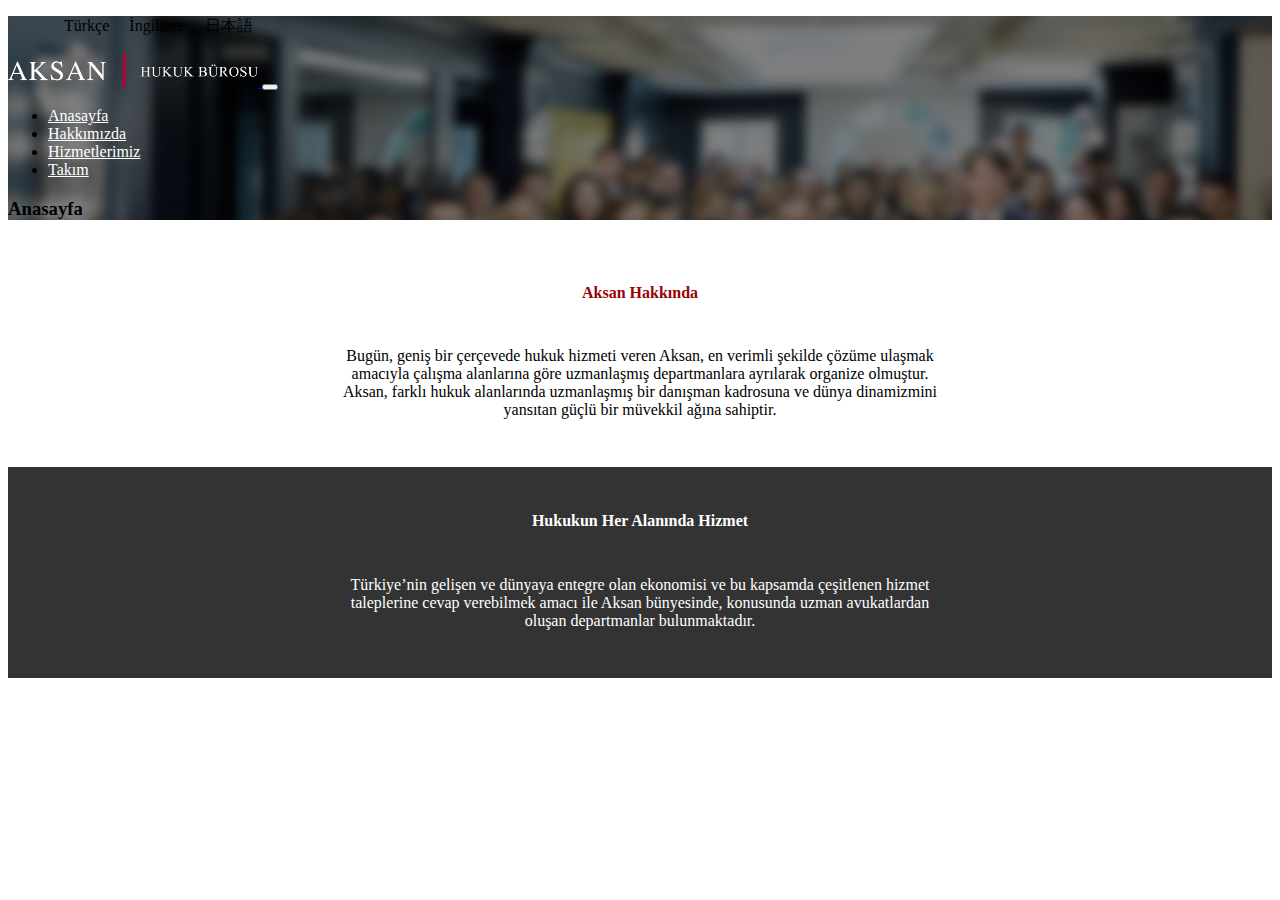
<file: index.html>
<!DOCTYPE html>
<html lang="en">
<head>
  <meta charset="UTF-8">
  <meta http-equiv="X-UA-Compatible" content="IE=edge">
  <meta name="viewport" content="width=device-width, initial-scale=1.0">
  <title>Aksan Clone</title>
  <link href="https://cdn.jsdelivr.net/npm/bootstrap@5.3.0-alpha1/dist/css/bootstrap.min.css" rel="stylesheet" integrity="sha384-GLhlTQ8iRABdZLl6O3oVMWSktQOp6b7In1Zl3/Jr59b6EGGoI1aFkw7cmDA6j6gD" crossorigin="anonymous">
  <link rel="stylesheet" href="./style.css">
</head>
<body>

  <div class="header">
    <div class="container">
      <div class="row text-white">
        <div class="dil d-flex justify-content-end mt-3">
          <ul>
            <li>Türkçe</li>
            <li>İngilizce</li>
            <li>日本語</li>
          </ul>
        </div>
      </div>
    </div>

    <nav class="navbar navbar-expand-lg">
      <div class="container">
        <a class="navbar-brand" href="#">
          <img src="img/logo.png" width="250" alt="">
        </a>
        <button class="navbar-toggler" type="button" data-bs-toggle="collapse" data-bs-target="#navbarSupportedContent" aria-controls="navbarSupportedContent" aria-expanded="false" aria-label="Toggle navigation">
          <span class="navbar-toggler-icon"></span>
        </button>
        <div class="collapse navbar-collapse" id="navbarSupportedContent">
          <ul class="navbar-nav ms-auto mb-2 mb-lg-0">
            <li class="nav-item">
              <a class="nav-link" aria-current="page" href="index.html">Anasayfa</a>
            </li>
            <li class="nav-item">
              <a class="nav-link" aria-current="page" href="about.html">Hakkımızda</a>
            </li>
            <li class="nav-item">
              <a class="nav-link" aria-current="page" href="services.html">Hizmetlerimiz</a>
            </li>
            <li class="nav-item">
              <a class="nav-link" aria-current="page" href="team.html">Takım</a>
            </li>
          </ul>   
        </div>
      </div>
    </nav>
    <div class="container">
      <div class="row">
        <h3 class="headerTitle text-center text-white my-5">Anasayfa</h3>
      </div>
    </div>
  </div>

  <section id="about">
    <h4>Aksan Hakkında</h4>
    <p>Bugün, geniş bir çerçevede hukuk hizmeti veren  Aksan, en verimli şekilde çözüme ulaşmak amacıyla çalışma alanlarına göre uzmanlaşmış  departmanlara ayrılarak organize olmuştur. Aksan, farklı hukuk alanlarında uzmanlaşmış bir danışman kadrosuna  ve dünya dinamizmini yansıtan güçlü bir müvekkil ağına sahiptir.</p>
  </section>
  
  <section id="service">
    <h4>Hukukun Her Alanında Hizmet</h4>
    <p>Türkiye’nin gelişen ve dünyaya entegre olan ekonomisi ve bu kapsamda çeşitlenen hizmet taleplerine cevap verebilmek amacı ile Aksan bünyesinde, konusunda uzman avukatlardan oluşan departmanlar bulunmaktadır. </p>
  </section>

  <style>
    #about>h4{
    color:rgb(153,2,2);
}

section{
    display:flex;
    flex-direction: column;
    justify-content: center;
    align-items: center;
    padding: 24px;
}
section>p{
    width: 50%;
    text-align: center;
    margin: 24px;
}
#service{
    background: rgb(51,51,51);
    color:white;
}
  </style>


  <script src="https://cdn.jsdelivr.net/npm/bootstrap@5.3.0-alpha1/dist/js/bootstrap.bundle.min.js" integrity="sha384-w76AqPfDkMBDXo30jS1Sgez6pr3x5MlQ1ZAGC+nuZB+EYdgRZgiwxhTBTkF7CXvN" crossorigin="anonymous"></script>
</body>
</html>
</file>
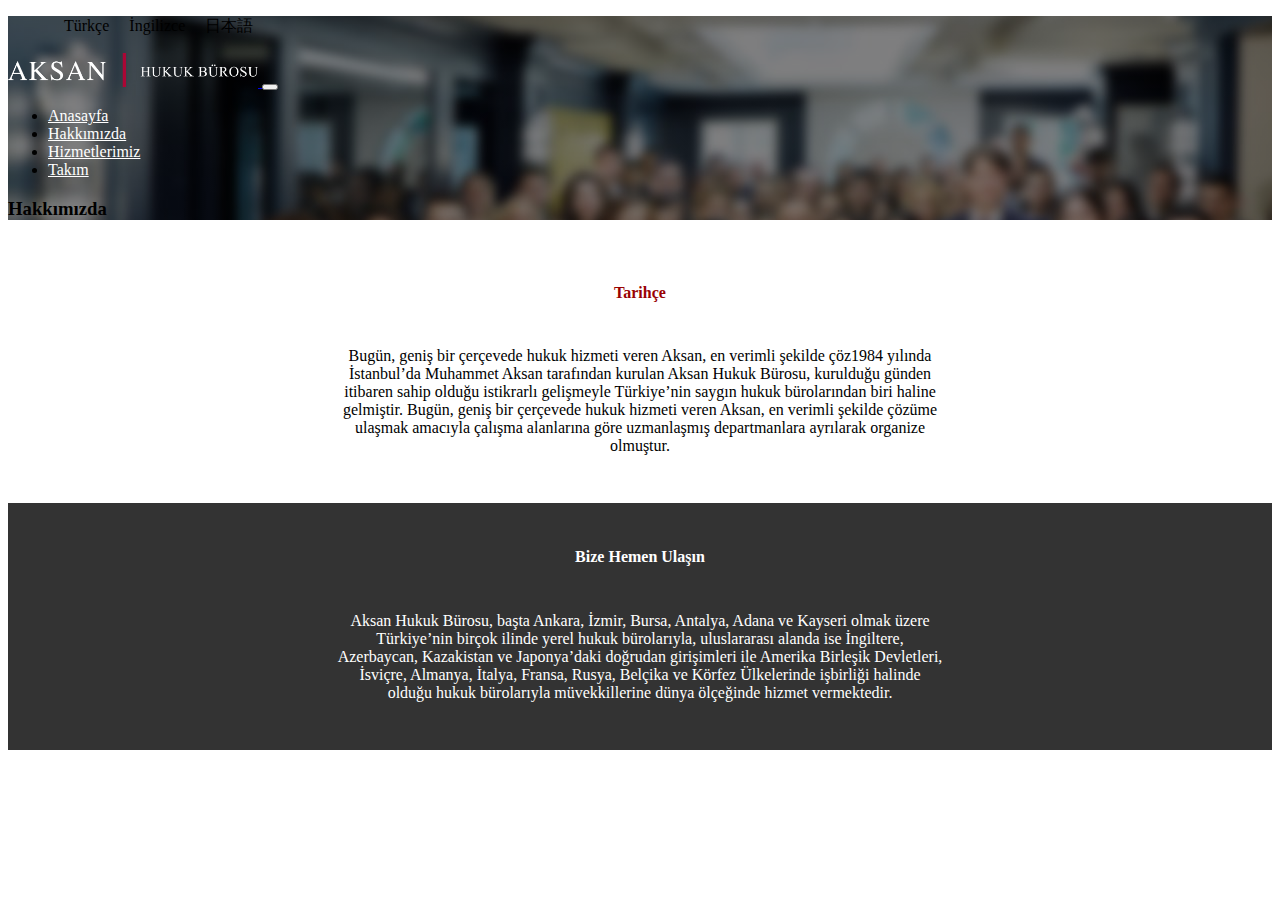
<file: about.html>
<!DOCTYPE html>
<html lang="en">
<head>
  <meta charset="UTF-8">
  <meta http-equiv="X-UA-Compatible" content="IE=edge">
  <meta name="viewport" content="width=device-width, initial-scale=1.0">
  <title>Document</title>
  <link href="https://cdn.jsdelivr.net/npm/bootstrap@5.3.0-alpha1/dist/css/bootstrap.min.css" rel="stylesheet" integrity="sha384-GLhlTQ8iRABdZLl6O3oVMWSktQOp6b7In1Zl3/Jr59b6EGGoI1aFkw7cmDA6j6gD" crossorigin="anonymous">
  <link rel="stylesheet" href="./style.css">
</head>
<body>

  <div class="header">
    <div class="container">
      <div class="row text-white">
        <div class="dil d-flex justify-content-end mt-3">
          <ul>
            <li>Türkçe</li>
            <li>İngilizce</li>
            <li>日本語</li>
          </ul>
        </div>
      </div>
    </div>

    <nav class="navbar navbar-expand-lg">
      <div class="container">
        <a class="navbar-brand" href="#">
          <img src="img/logo.png" width="250" alt="">
        </a>
        <button class="navbar-toggler" type="button" data-bs-toggle="collapse" data-bs-target="#navbarSupportedContent" aria-controls="navbarSupportedContent" aria-expanded="false" aria-label="Toggle navigation">
          <span class="navbar-toggler-icon"></span>
        </button>
        <div class="collapse navbar-collapse" id="navbarSupportedContent">
          <ul class="navbar-nav ms-auto mb-2 mb-lg-0">
            <li class="nav-item">
              <a class="nav-link" aria-current="page" href="index.html">Anasayfa</a>
            </li>
            <li class="nav-item">
              <a class="nav-link" aria-current="page" href="about.html">Hakkımızda</a>
            </li>
            <li class="nav-item">
              <a class="nav-link" aria-current="page" href="services.html">Hizmetlerimiz</a>
            </li>
            <li class="nav-item">
              <a class="nav-link" aria-current="page" href="team.html">Takım</a>
            </li>
          </ul>   
        </div>
      </div>
    </nav>
    <div class="container">
      <div class="row">
        <h3 class="headerTitle text-center text-white my-5">Hakkımızda</h3>
      </div>
    </div>
  </div>

  <section id="about">
    <h4>Tarihçe</h4>
    <p>Bugün, geniş bir çerçevede hukuk hizmeti veren  Aksan, en verimli şekilde çöz1984 yılında İstanbul’da Muhammet Aksan tarafından kurulan Aksan Hukuk Bürosu, kurulduğu günden itibaren sahip olduğu istikrarlı gelişmeyle Türkiye’nin saygın hukuk bürolarından biri haline gelmiştir.
Bugün, geniş bir çerçevede hukuk hizmeti veren  Aksan, en verimli şekilde çözüme ulaşmak amacıyla çalışma alanlarına göre uzmanlaşmış  departmanlara ayrılarak organize olmuştur.</p>
  </section>
  
  <section id="service">
    <h4>Bize Hemen Ulaşın</h4>
    <p>Aksan Hukuk Bürosu, başta Ankara, İzmir, Bursa, Antalya, Adana ve Kayseri olmak üzere Türkiye’nin birçok ilinde yerel hukuk bürolarıyla, uluslararası alanda ise İngiltere, Azerbaycan, Kazakistan ve Japonya’daki doğrudan girişimleri ile Amerika Birleşik Devletleri, İsviçre, Almanya, İtalya, Fransa, Rusya, Belçika ve Körfez Ülkelerinde işbirliği halinde olduğu hukuk bürolarıyla müvekkillerine dünya ölçeğinde hizmet vermektedir.</p>
  </section>

  <style>
    #about>h4{
    color:rgb(153,2,2);
}

section{
    display:flex;
    flex-direction: column;
    justify-content: center;
    align-items: center;
    padding: 24px;
}
section>p{
    width: 50%;
    text-align: center;
    margin: 24px;
}
#service{
    background: rgb(51,51,51);
    color:white;
}
  </style>


  <script src="https://cdn.jsdelivr.net/npm/bootstrap@5.3.0-alpha1/dist/js/bootstrap.bundle.min.js" integrity="sha384-w76AqPfDkMBDXo30jS1Sgez6pr3x5MlQ1ZAGC+nuZB+EYdgRZgiwxhTBTkF7CXvN" crossorigin="anonymous"></script>
</body>
</html>
</file>
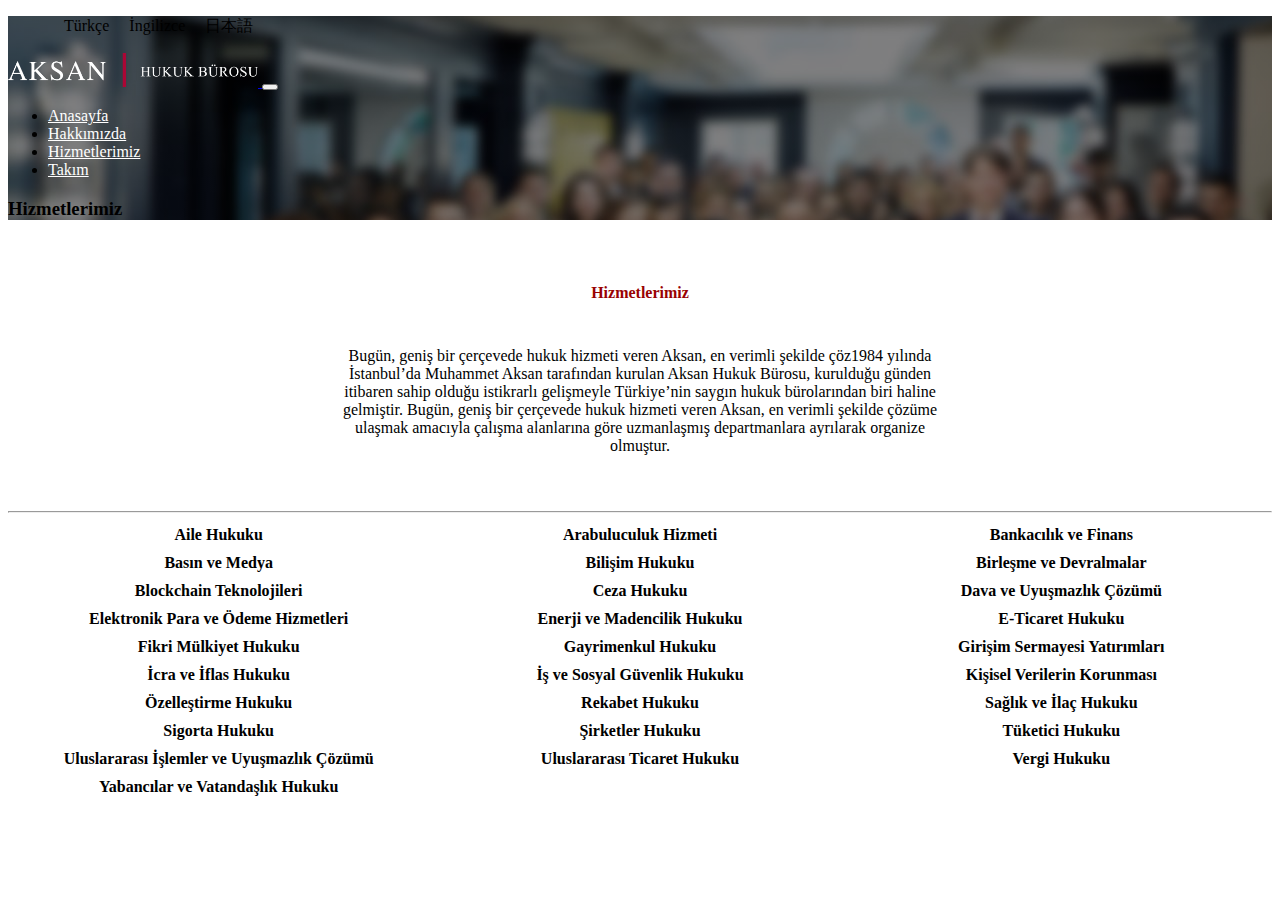
<file: services.html>
<!DOCTYPE html>
<html lang="en">
<head>
  <meta charset="UTF-8">
  <meta http-equiv="X-UA-Compatible" content="IE=edge">
  <meta name="viewport" content="width=device-width, initial-scale=1.0">
  <title>Document</title>
  <link href="https://cdn.jsdelivr.net/npm/bootstrap@5.3.0-alpha1/dist/css/bootstrap.min.css" rel="stylesheet" integrity="sha384-GLhlTQ8iRABdZLl6O3oVMWSktQOp6b7In1Zl3/Jr59b6EGGoI1aFkw7cmDA6j6gD" crossorigin="anonymous">
  <link rel="stylesheet" href="./style.css">
</head>
<body>

  <div class="header">
    <div class="container">
      <div class="row text-white">
        <div class="dil d-flex justify-content-end mt-3">
          <ul>
            <li>Türkçe</li>
            <li>İngilizce</li>
            <li>日本語</li>
          </ul>
        </div>
      </div>
    </div>

    <nav class="navbar navbar-expand-lg">
      <div class="container">
        <a class="navbar-brand" href="#">
          <img src="img/logo.png" width="250" alt="">
        </a>
        <button class="navbar-toggler" type="button" data-bs-toggle="collapse" data-bs-target="#navbarSupportedContent" aria-controls="navbarSupportedContent" aria-expanded="false" aria-label="Toggle navigation">
          <span class="navbar-toggler-icon"></span>
        </button>
        <div class="collapse navbar-collapse" id="navbarSupportedContent">
          <ul class="navbar-nav ms-auto mb-2 mb-lg-0">
            <li class="nav-item">
              <a class="nav-link" aria-current="page" href="index.html">Anasayfa</a>
            </li>
            <li class="nav-item">
              <a class="nav-link" aria-current="page" href="about.html">Hakkımızda</a>
            </li>
            <li class="nav-item">
              <a class="nav-link" aria-current="page" href="services.html">Hizmetlerimiz</a>
            </li>
            <li class="nav-item">
              <a class="nav-link" aria-current="page" href="team.html">Takım</a>
            </li>
          </ul>   
        </div>
      </div>
    </nav>
    <div class="container">
      <div class="row">
        <h3 class="headerTitle text-center text-white my-5">Hizmetlerimiz</h3>
      </div>
    </div>
  </div>

  <section id="about">
    <h4>Hizmetlerimiz</h4>
    <p>Bugün, geniş bir çerçevede hukuk hizmeti veren  Aksan, en verimli şekilde çöz1984 yılında İstanbul’da Muhammet Aksan tarafından kurulan Aksan Hukuk Bürosu, kurulduğu günden itibaren sahip olduğu istikrarlı gelişmeyle Türkiye’nin saygın hukuk bürolarından biri haline gelmiştir.
Bugün, geniş bir çerçevede hukuk hizmeti veren  Aksan, en verimli şekilde çözüme ulaşmak amacıyla çalışma alanlarına göre uzmanlaşmış  departmanlara ayrılarak organize olmuştur.</p>
  </section>
<hr>
  <div id="services-grid">
    <span>Aile Hukuku</span>
    <span>Arabuluculuk Hizmeti</span>
    <span>Bankacılık ve Finans</span>
    <span>Basın ve Medya</span>
    <span>Bilişim Hukuku</span>
    <span>Birleşme ve Devralmalar</span>
    <span>Blockchain Teknolojileri</span>
    <span>Ceza Hukuku</span>
    <span>Dava ve Uyuşmazlık Çözümü</span>
    <span>Elektronik Para ve Ödeme Hizmetleri</span>
    <span>Enerji ve Madencilik Hukuku</span>
    <span>E-Ticaret Hukuku</span>
    <span>Fikri Mülkiyet Hukuku</span>
    <span>Gayrimenkul Hukuku</span>
    <span>Girişim Sermayesi Yatırımları</span>
    <span>İcra ve İflas Hukuku</span>
    <span>İş ve Sosyal Güvenlik Hukuku</span>
    <span>Kişisel Verilerin Korunması</span>
    <span>Özelleştirme Hukuku</span>
    <span>Rekabet Hukuku</span>
    <span>Sağlık ve İlaç Hukuku</span>
    <span>Sigorta Hukuku</span>
    <span>Şirketler Hukuku</span>
    <span>Tüketici Hukuku</span>
    <span>Uluslararası İşlemler ve Uyuşmazlık Çözümü</span>
    <span>Uluslararası Ticaret Hukuku</span>
    <span>Vergi Hukuku</span>
    <span>Yabancılar ve Vatandaşlık Hukuku</span>
  </div> 

  <style>
    #about>h4{
    color:rgb(153,2,2);
}

section{
    display:flex;
    flex-direction: column;
    justify-content: center;
    align-items: center;
    padding: 24px;
}
section>p{
    width: 50%;
    text-align: center;
    margin: 24px;
}
#service{
    background: rgb(51,51,51);
    color:white;
}
</style>

<style>
#services-grid{
    display: grid;
    grid-template-columns: 1fr 1fr 1fr;
    justify-content: center;
    align-items: center;

}

#services-grid>span{
    margin: auto;
    padding: 5px;
    font-weight: bold;
}
#services-grid>span:hover{
    color:rgb(96,0,0)   ;
    cursor:pointer;
}
</style>


  <script src="https://cdn.jsdelivr.net/npm/bootstrap@5.3.0-alpha1/dist/js/bootstrap.bundle.min.js" integrity="sha384-w76AqPfDkMBDXo30jS1Sgez6pr3x5MlQ1ZAGC+nuZB+EYdgRZgiwxhTBTkF7CXvN" crossorigin="anonymous"></script>
</body>
</html>
</file>
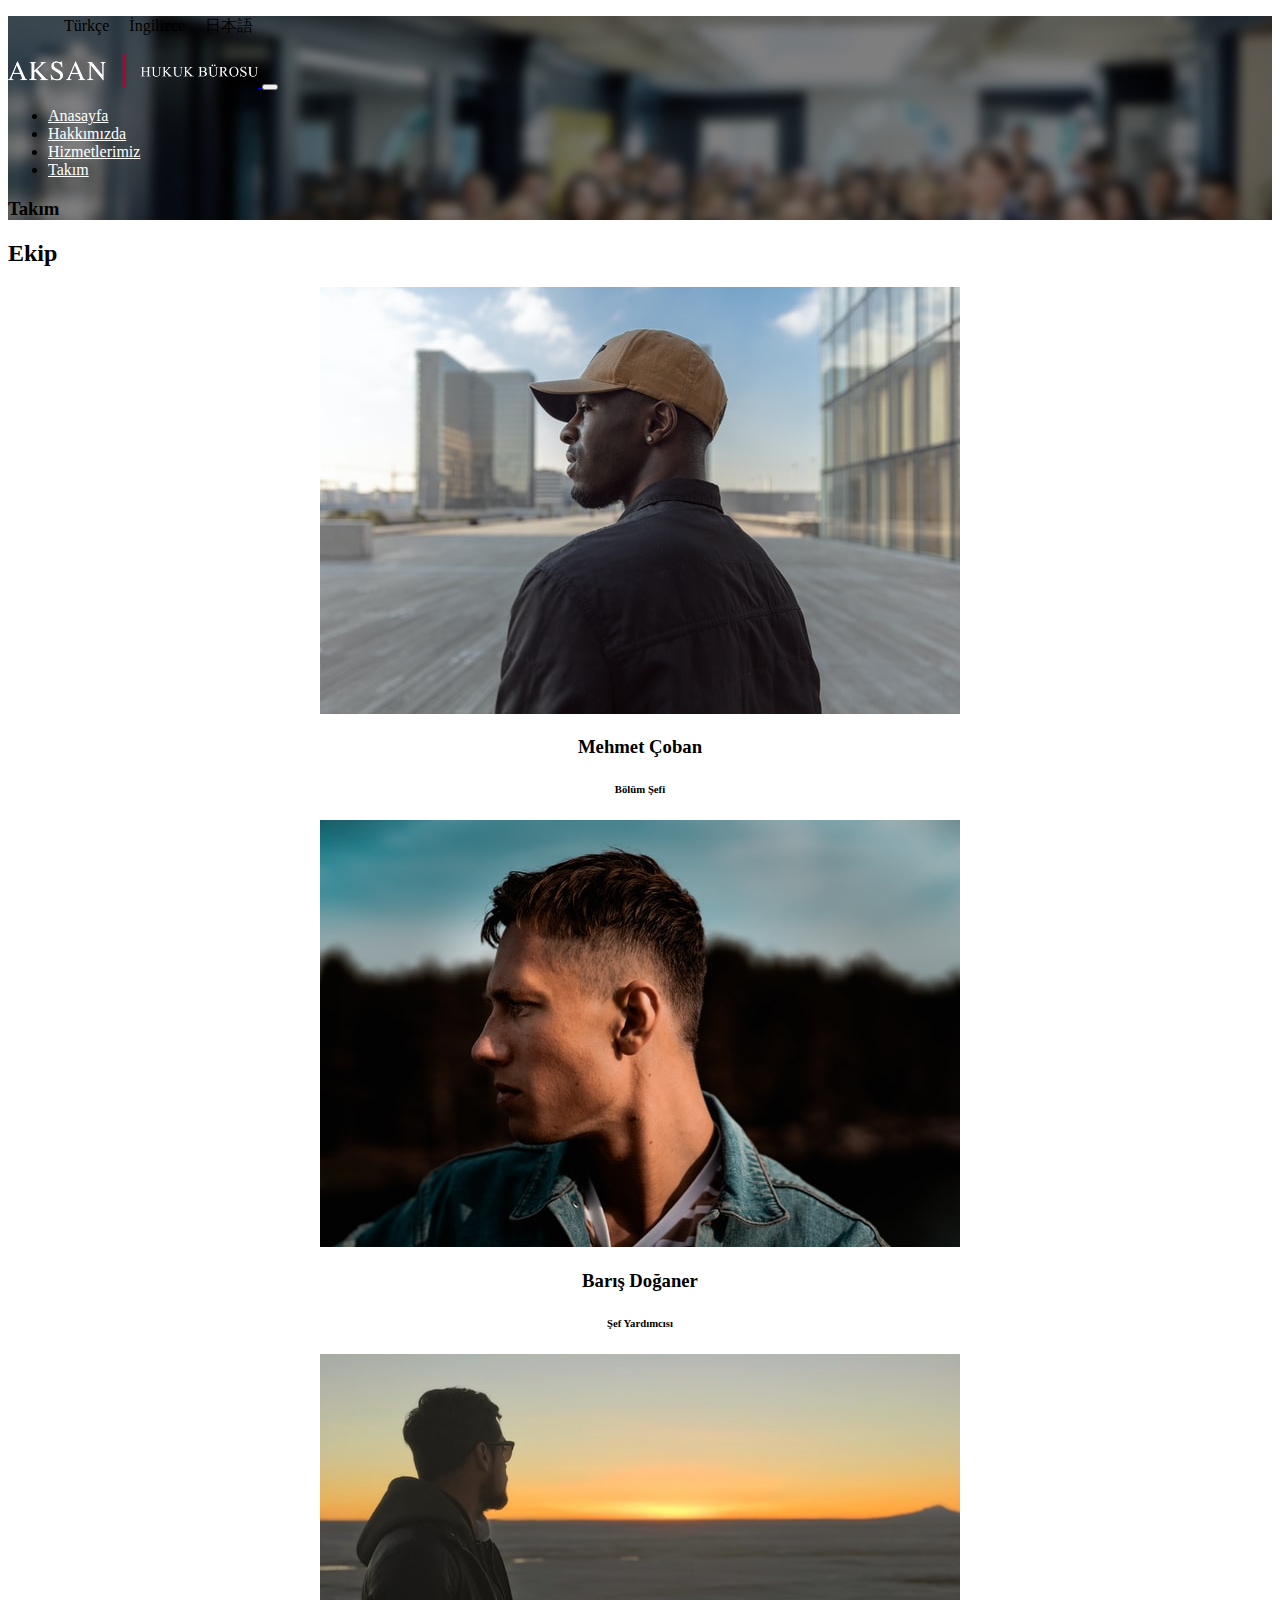
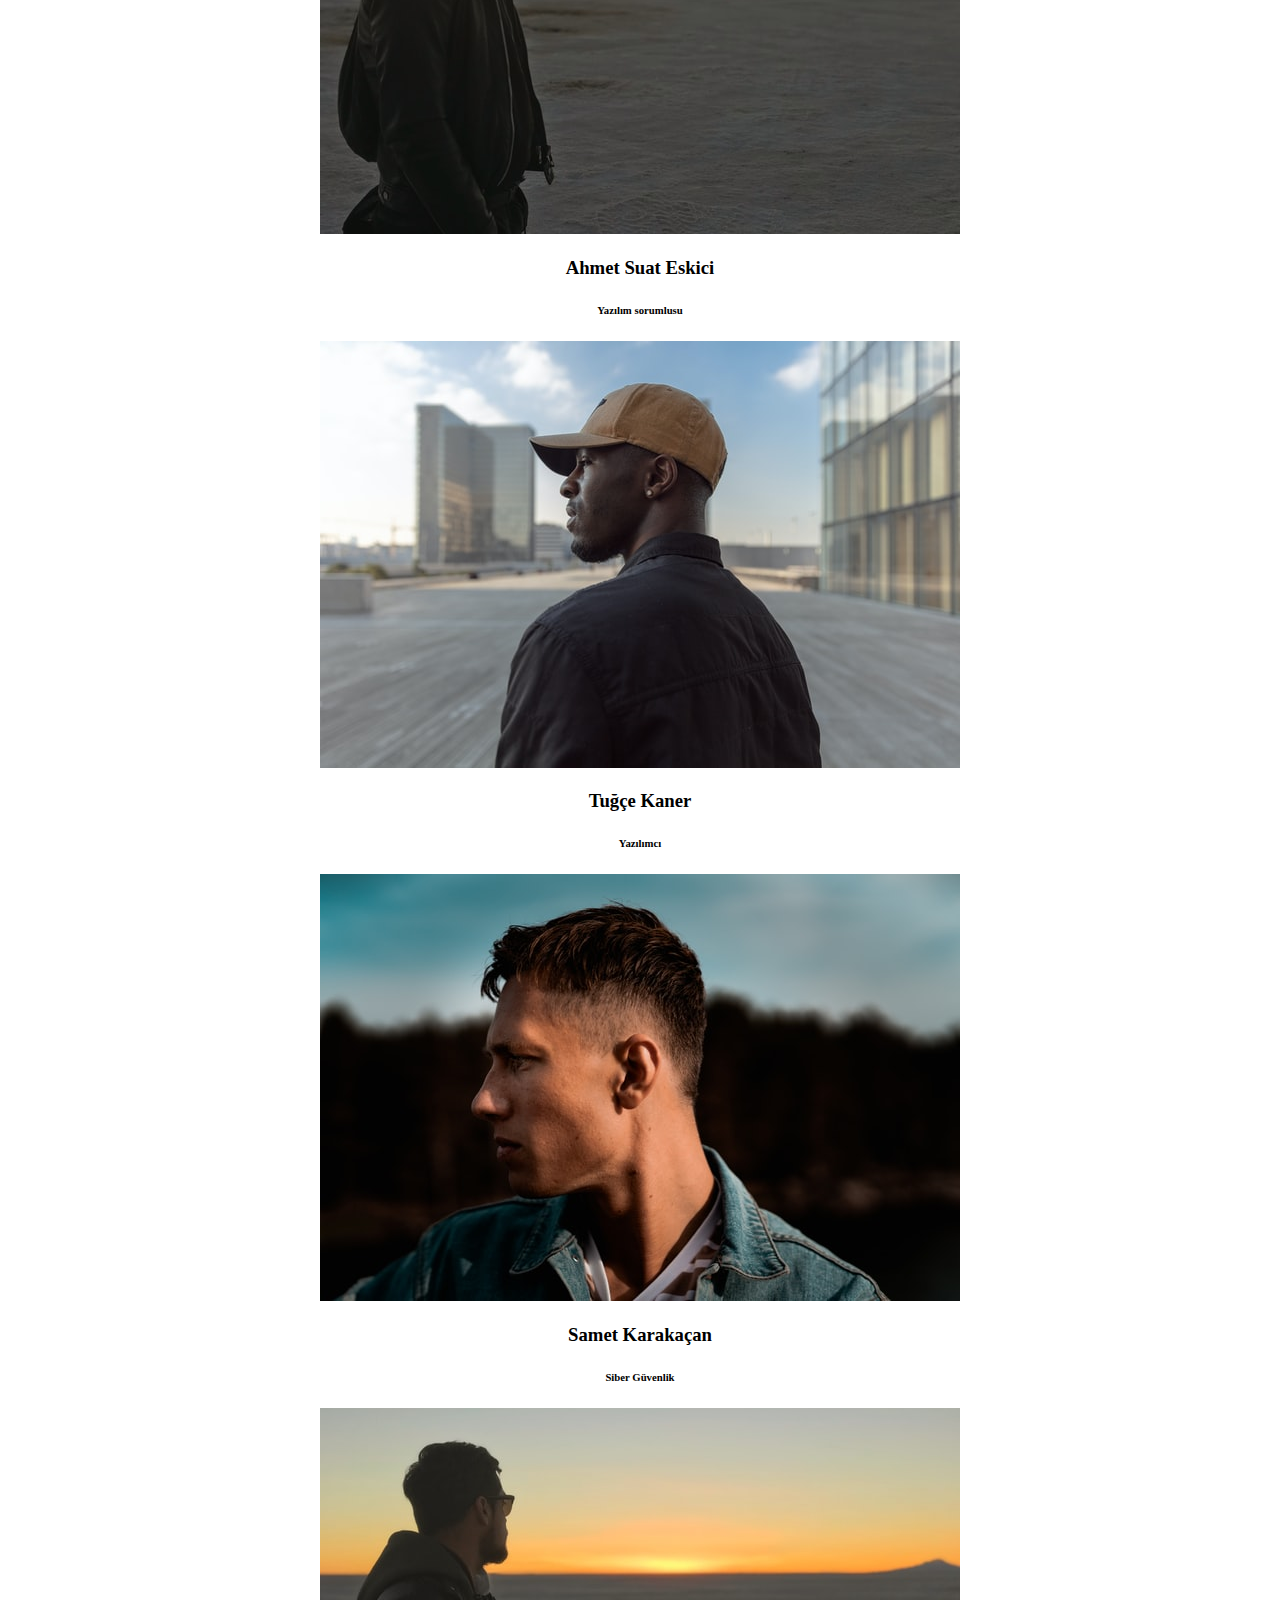
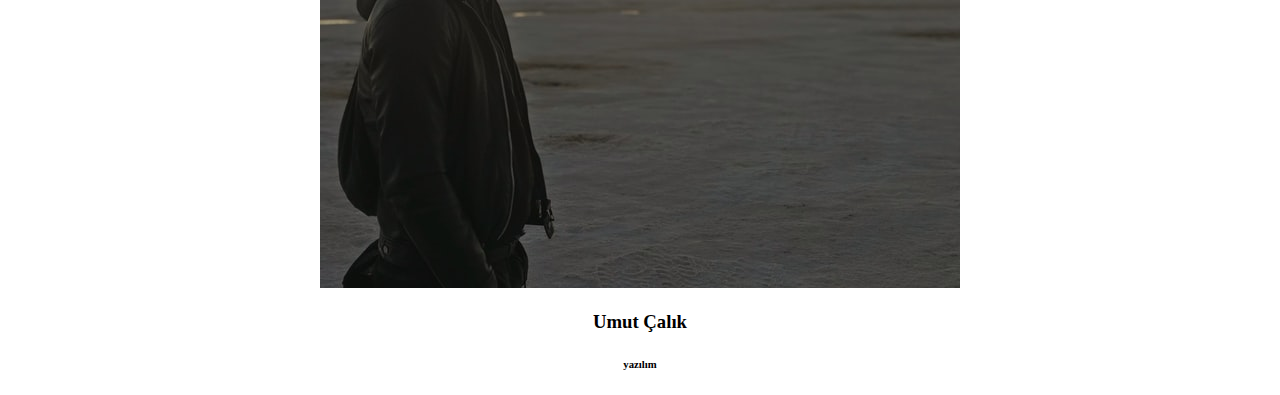
<file: team.html>
<!DOCTYPE html>
<html lang="en">
<head>
  <meta charset="UTF-8">
  <meta http-equiv="X-UA-Compatible" content="IE=edge">
  <meta name="viewport" content="width=device-width, initial-scale=1.0">
  <title>Document</title>
  <link href="https://cdn.jsdelivr.net/npm/bootstrap@5.3.0-alpha1/dist/css/bootstrap.min.css" rel="stylesheet" integrity="sha384-GLhlTQ8iRABdZLl6O3oVMWSktQOp6b7In1Zl3/Jr59b6EGGoI1aFkw7cmDA6j6gD" crossorigin="anonymous">
  <link rel="stylesheet" href="./style.css">
</head>
<body>

  <div class="header">
    <div class="container">
      <div class="row text-white">
        <div class="dil d-flex justify-content-end mt-3">
          <ul>
            <li>Türkçe</li>
            <li>İngilizce</li>
            <li>日本語</li>
          </ul>
        </div>
      </div>
    </div>

    <nav class="navbar navbar-expand-lg">
      <div class="container">
        <a class="navbar-brand" href="#">
          <img src="img/logo.png" width="250" alt="">
        </a>
        <button class="navbar-toggler" type="button" data-bs-toggle="collapse" data-bs-target="#navbarSupportedContent" aria-controls="navbarSupportedContent" aria-expanded="false" aria-label="Toggle navigation">
          <span class="navbar-toggler-icon"></span>
        </button>
        <div class="collapse navbar-collapse" id="navbarSupportedContent">
          <ul class="navbar-nav ms-auto mb-2 mb-lg-0">
            <li class="nav-item">
              <a class="nav-link" aria-current="page" href="index.html">Anasayfa</a>
            </li>
            <li class="nav-item">
              <a class="nav-link" aria-current="page" href="about.html">Hakkımızda</a>
            </li>
            <li class="nav-item">
              <a class="nav-link" aria-current="page" href="services.html">Hizmetlerimiz</a>
            </li>
            <li class="nav-item">
              <a class="nav-link" aria-current="page" href="team.html">Takım</a>
            </li>
          </ul>   
        </div>
      </div>
    </nav>
    <div class="container">
      <div class="row">
        <h3 class="headerTitle text-center text-white my-5">Takım</h3>
      </div>
    </div>
  </div>


  <section class="team my-5 py-5">
    <div class="container">
      <div class="row">
        <div class="col-md-3">
          <h2>Ekip</h2>
        </div>
        <div class="col-md-9">
          <div class="row">
            <div class="col-md-4">
              <div class="teamCard">
                <a href="" >
                  <img src="img/card1.jpg" alt="">
                  <h3>Mehmet Çoban</h3>
                </a>
                <h6>Bölüm Şefi</h6>
              </div>
            </div>
            <div class="col-md-4">
              <div class="teamCard">
                <a href="" >
                  <img src="img/card2.jpg" alt="">
                  <h3>Barış Doğaner</h3>
                </a>
                <h6>Şef Yardımcısı</h6>
              </div>
            </div>
            <div class="col-md-4">
              <div class="teamCard">
                <a href="" >
                  <img src="img/card3.jpg" alt="">
                  <h3>Ahmet Suat Eskici</h3>
                </a>
                <h6>Yazılım sorumlusu</h6>
              </div>
            </div>
          </div>
          <div class="row">
            <div class="col-md-4">
              <div class="teamCard">
                <a href="" >
                  <img src="img/card1.jpg" alt="">
                  <h3>Tuğçe Kaner</h3>
                </a>
                <h6>Yazılımcı</h6>
              </div>
            </div>
            <div class="col-md-4">
              <div class="teamCard">
                <a href="" >
                  <img src="img/card2.jpg" alt="">
                  <h3>Samet Karakaçan</h3>
                </a>
                <h6>Siber Güvenlik</h6>
              </div>
            </div>
            <div class="col-md-4">
              <div class="teamCard">
                <a href="" >
                  <img src="img/card3.jpg" alt="">
                  <h3>Umut Çalık</h3>
                </a>
                <h6>yazılım</h6>
              </div>
            </div>
          </div>
        </div>
      </div>
    </div>
  </section>

  <script src="https://cdn.jsdelivr.net/npm/bootstrap@5.3.0-alpha1/dist/js/bootstrap.bundle.min.js" integrity="sha384-w76AqPfDkMBDXo30jS1Sgez6pr3x5MlQ1ZAGC+nuZB+EYdgRZgiwxhTBTkF7CXvN" crossorigin="anonymous"></script>
</body>
</html>
</file>
<file: style.css>
img{
  max-width: 100%;
}

.header{
  width: 100%;
  background: linear-gradient(rgba(0,0,0,.5),rgba(0,0,0,.5)) ,  url("img/hero.jpg");
}

.dil ul li{
  display: inline-block;
  margin-left: 1rem;
}

.nav-link{
  color: white;
}


.teamCard{
  text-align: center;
}

.teamCard a{
  text-decoration: none;
}

.teamCard a h3{
  color: black;
}
</file>
